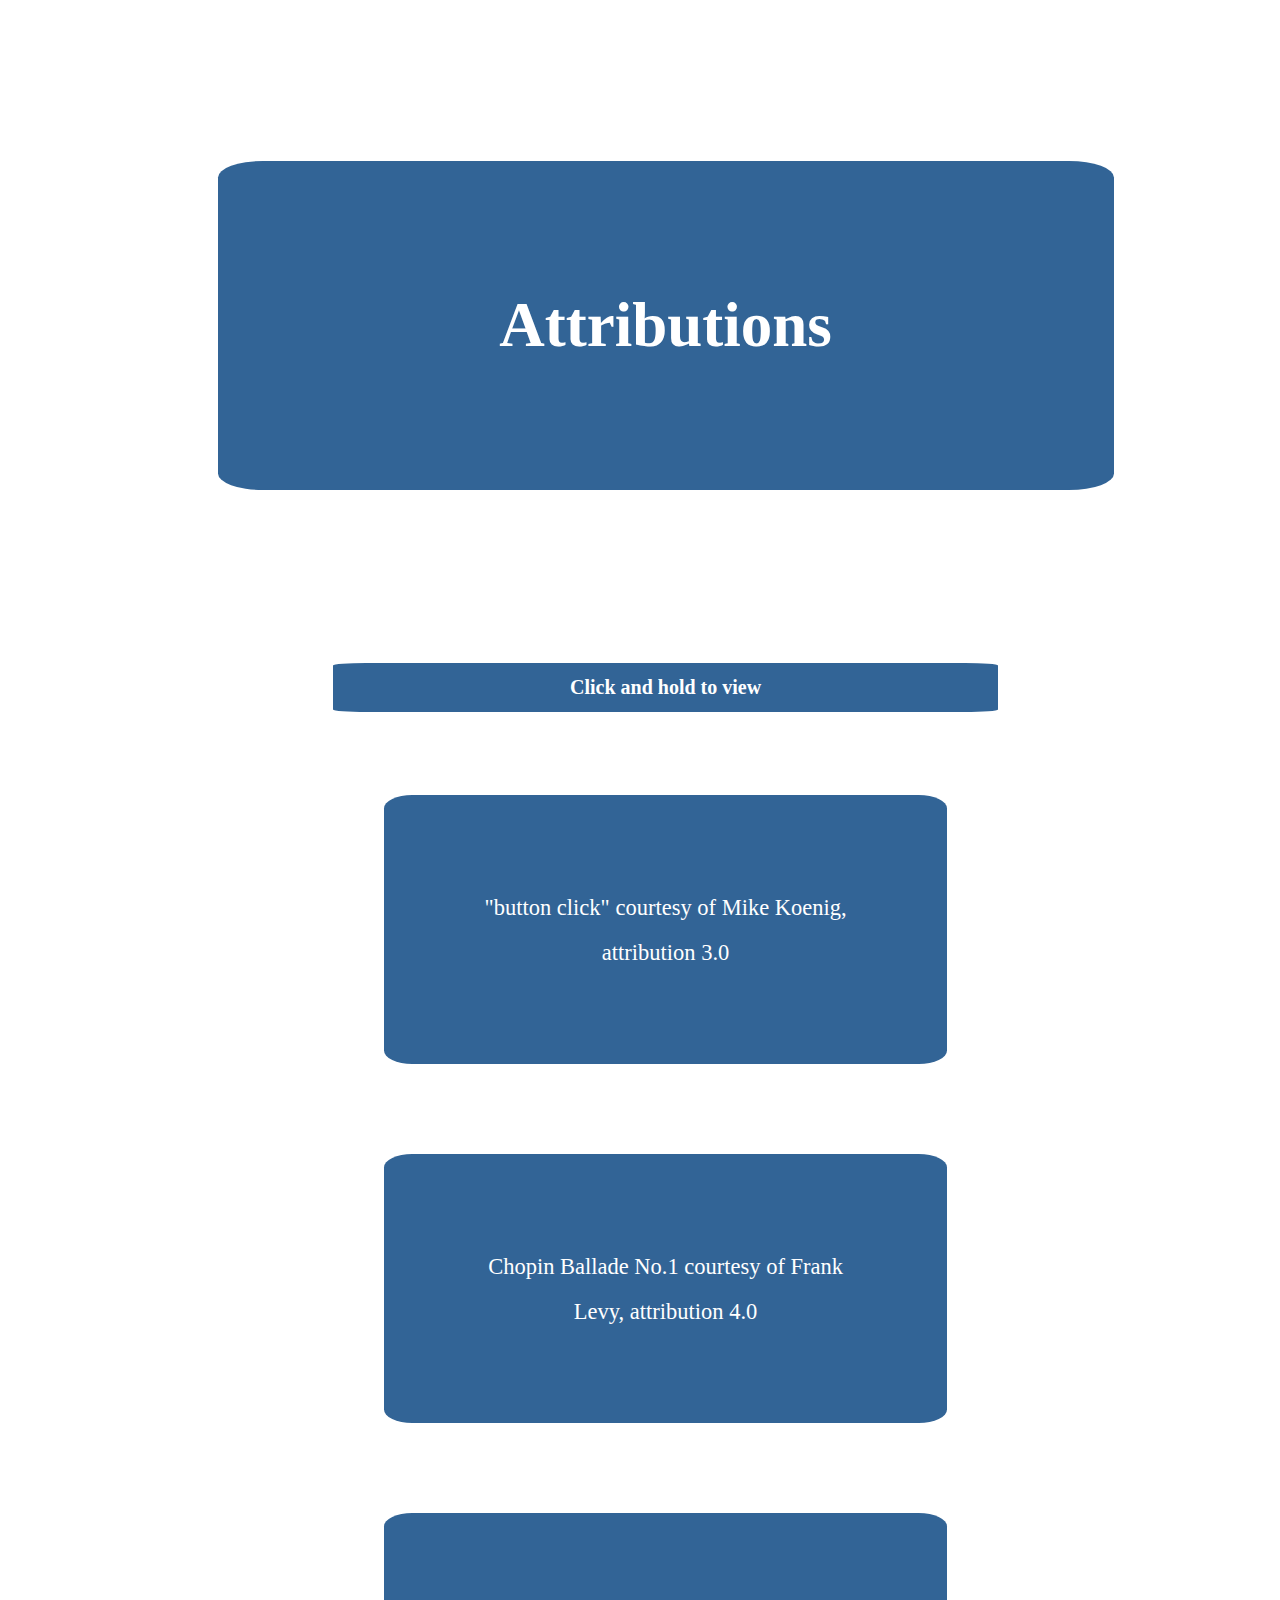
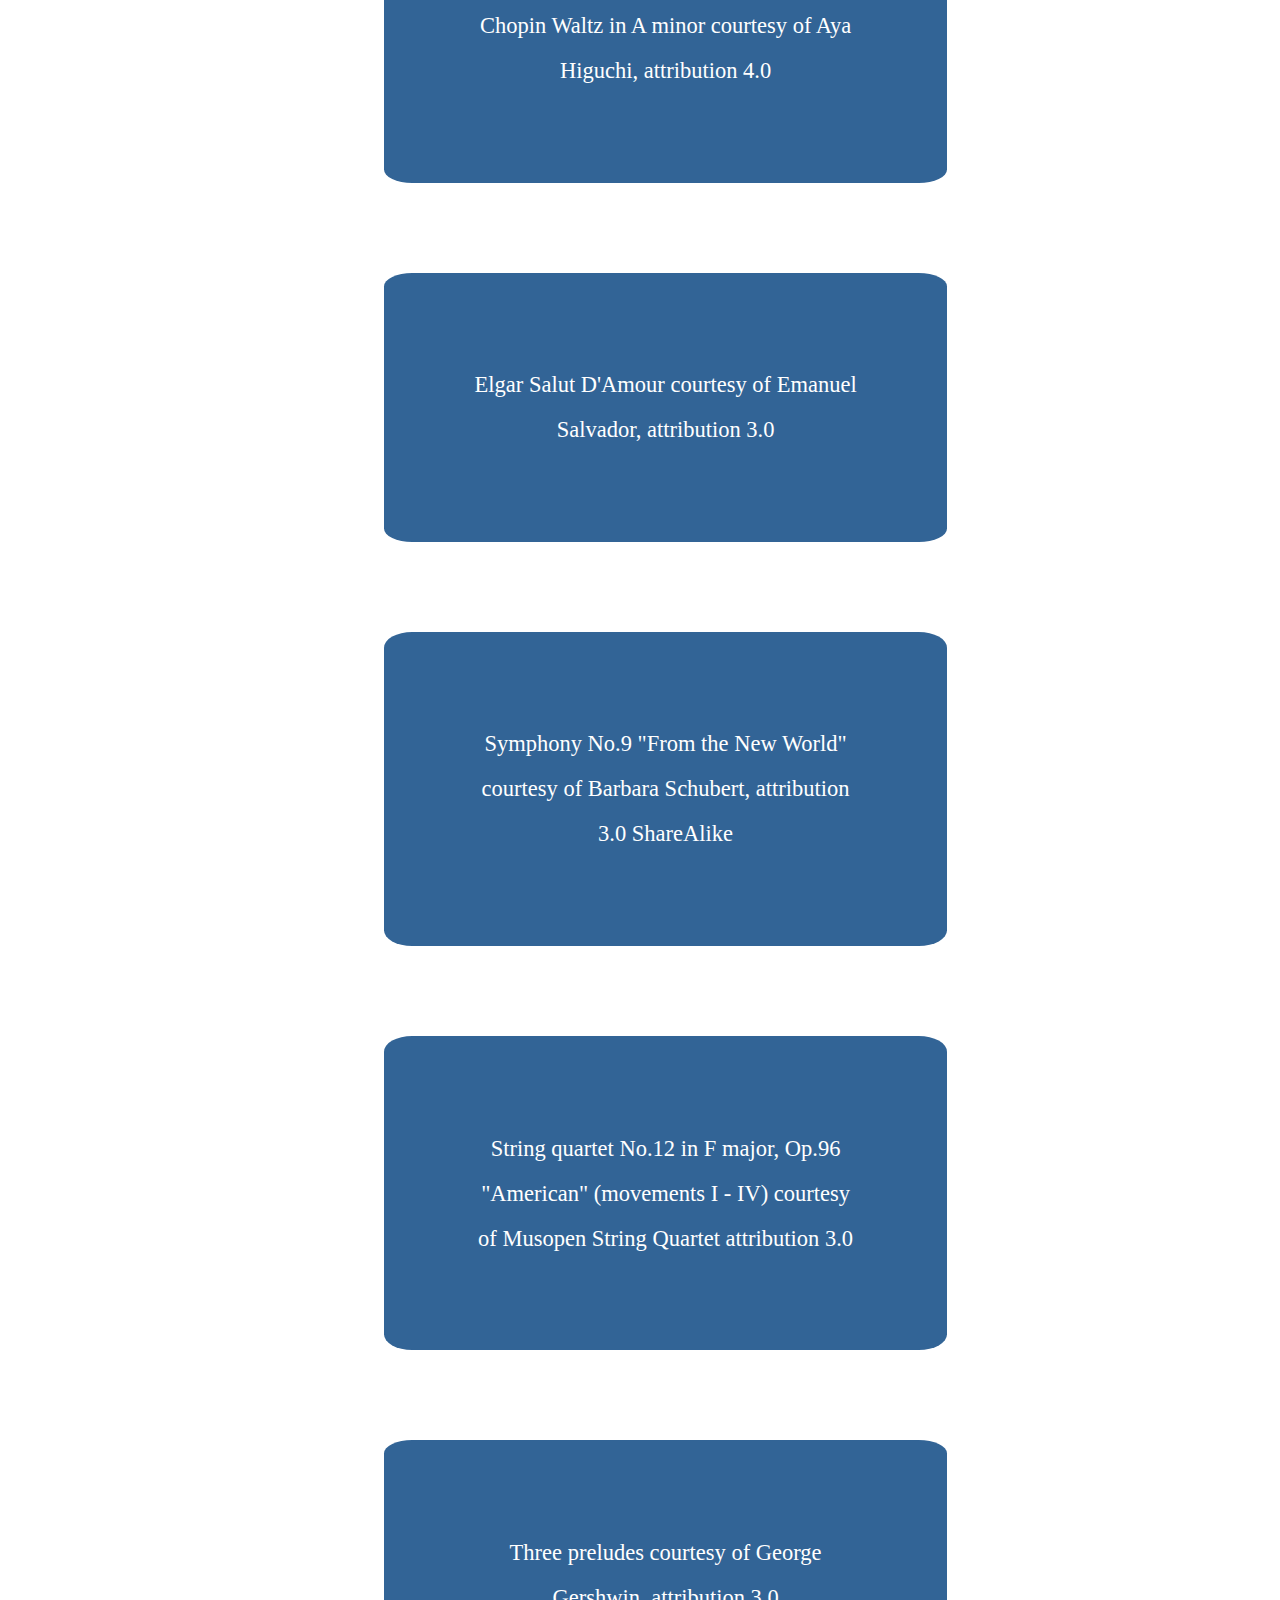
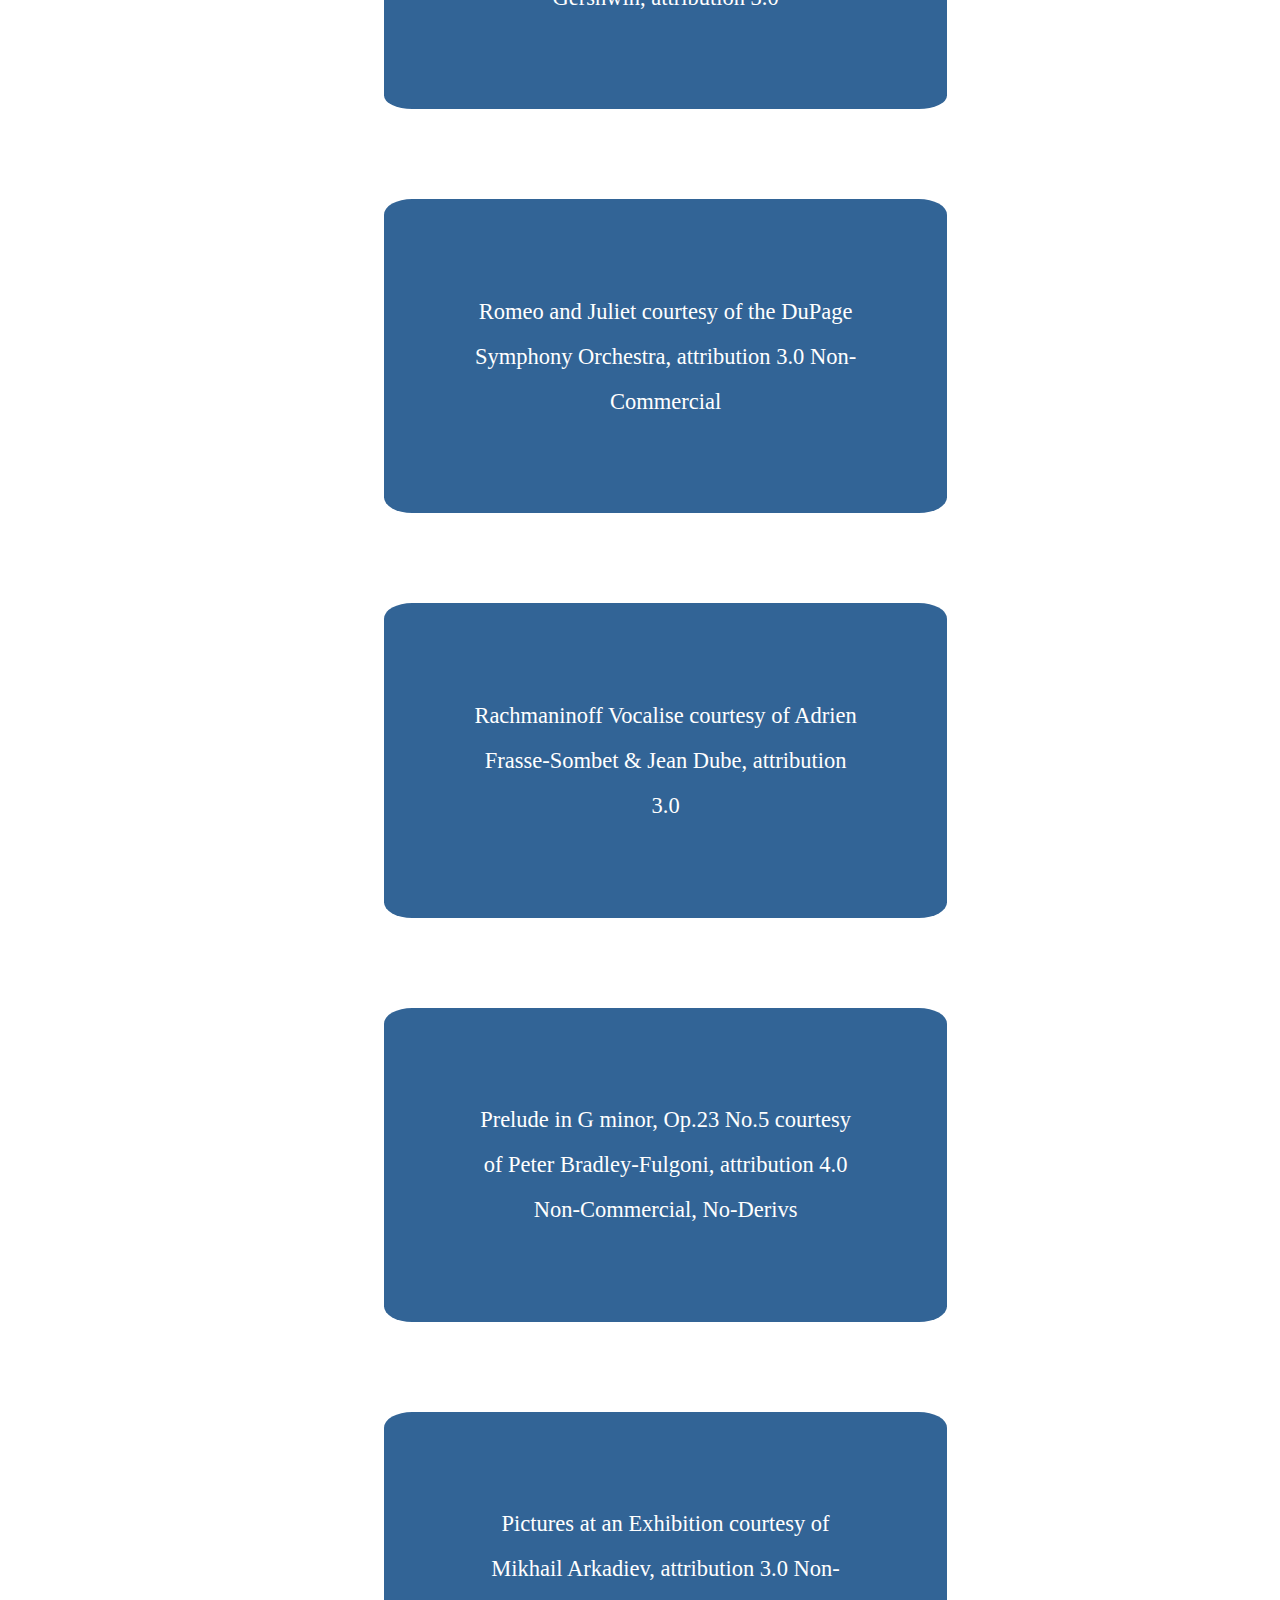
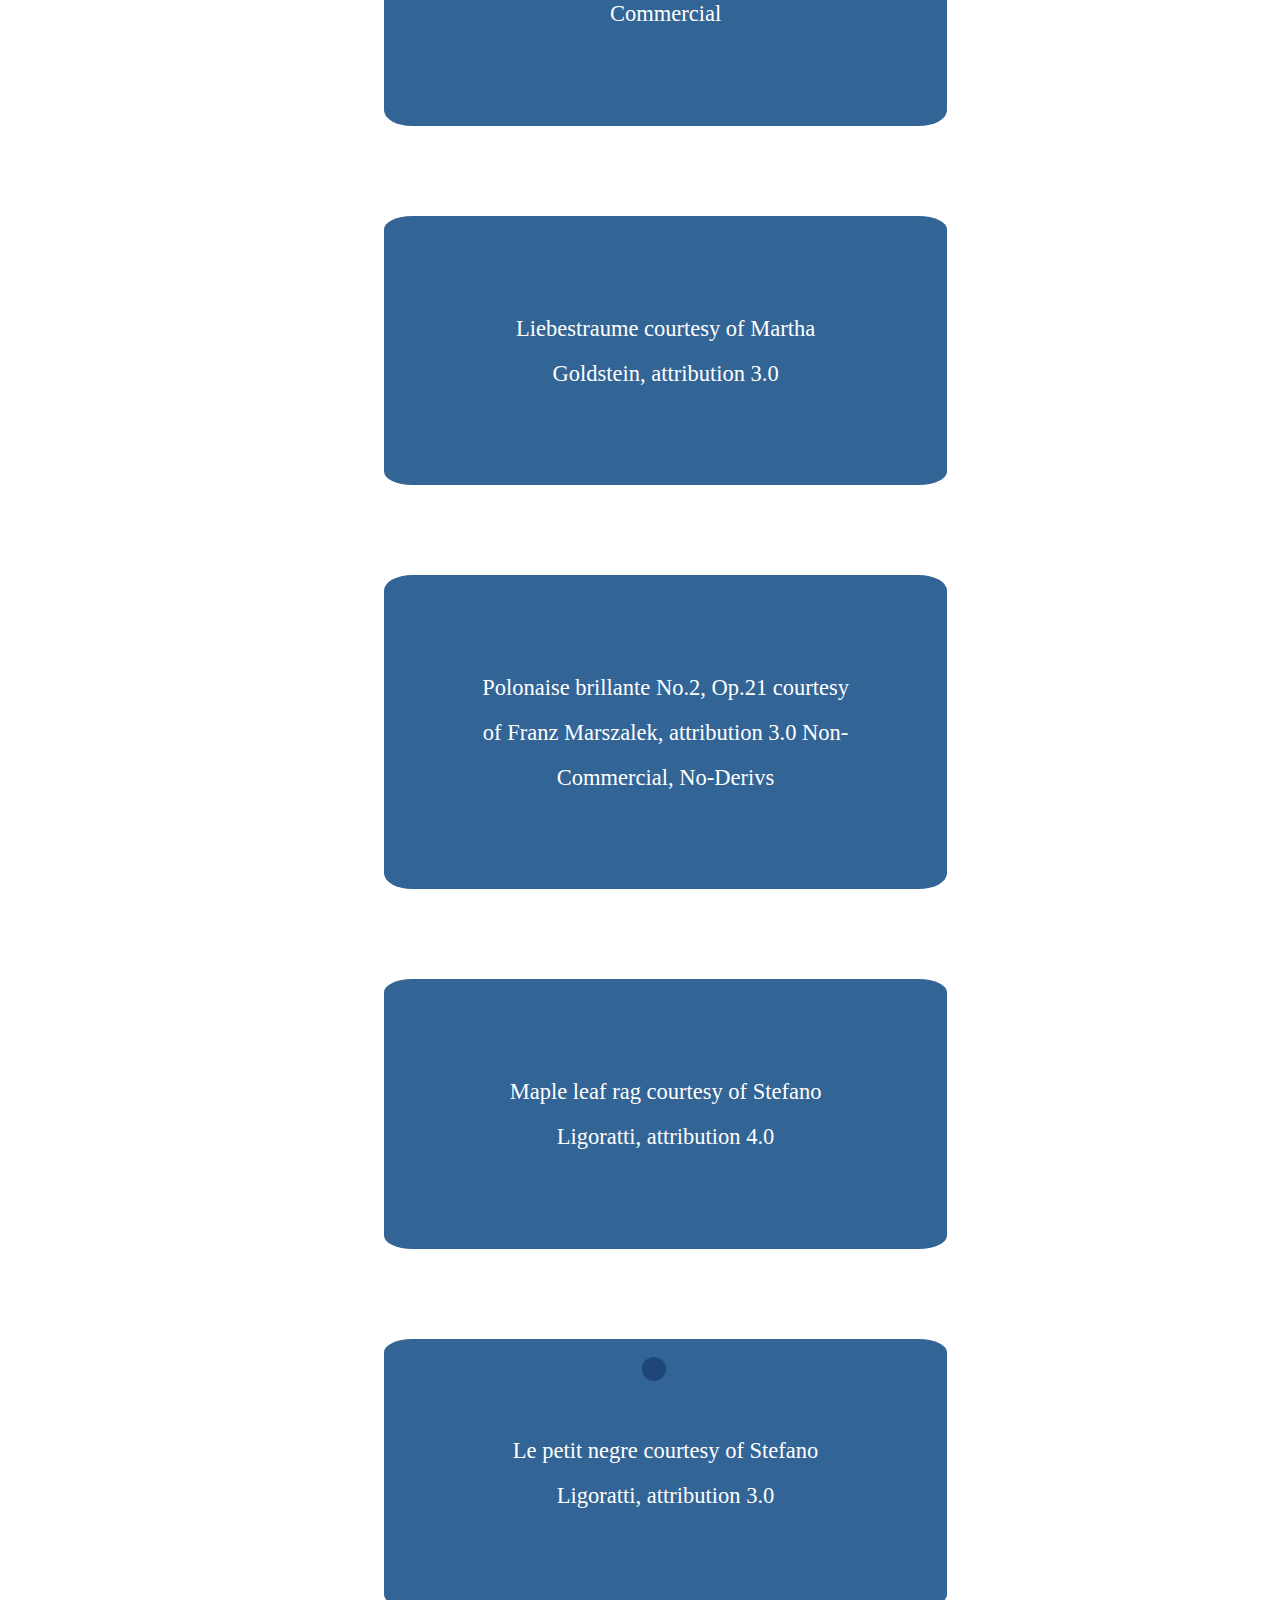
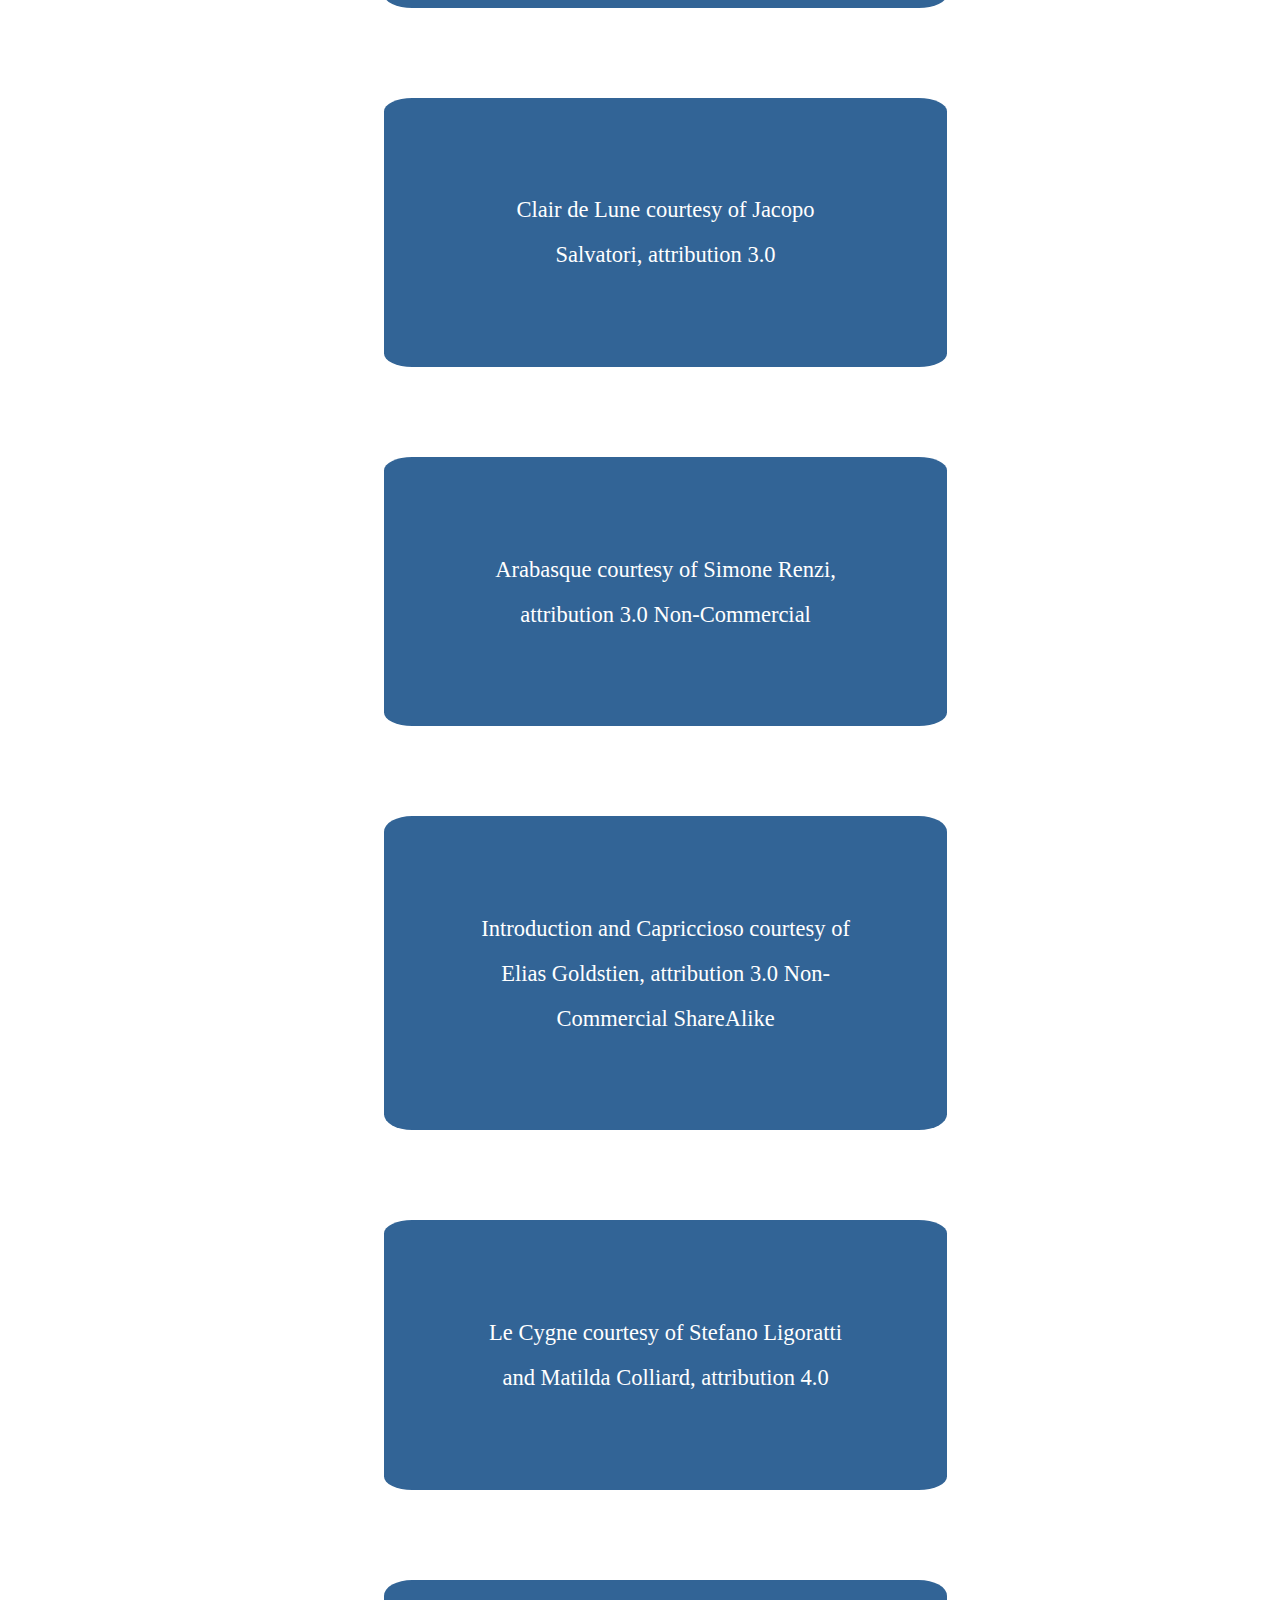
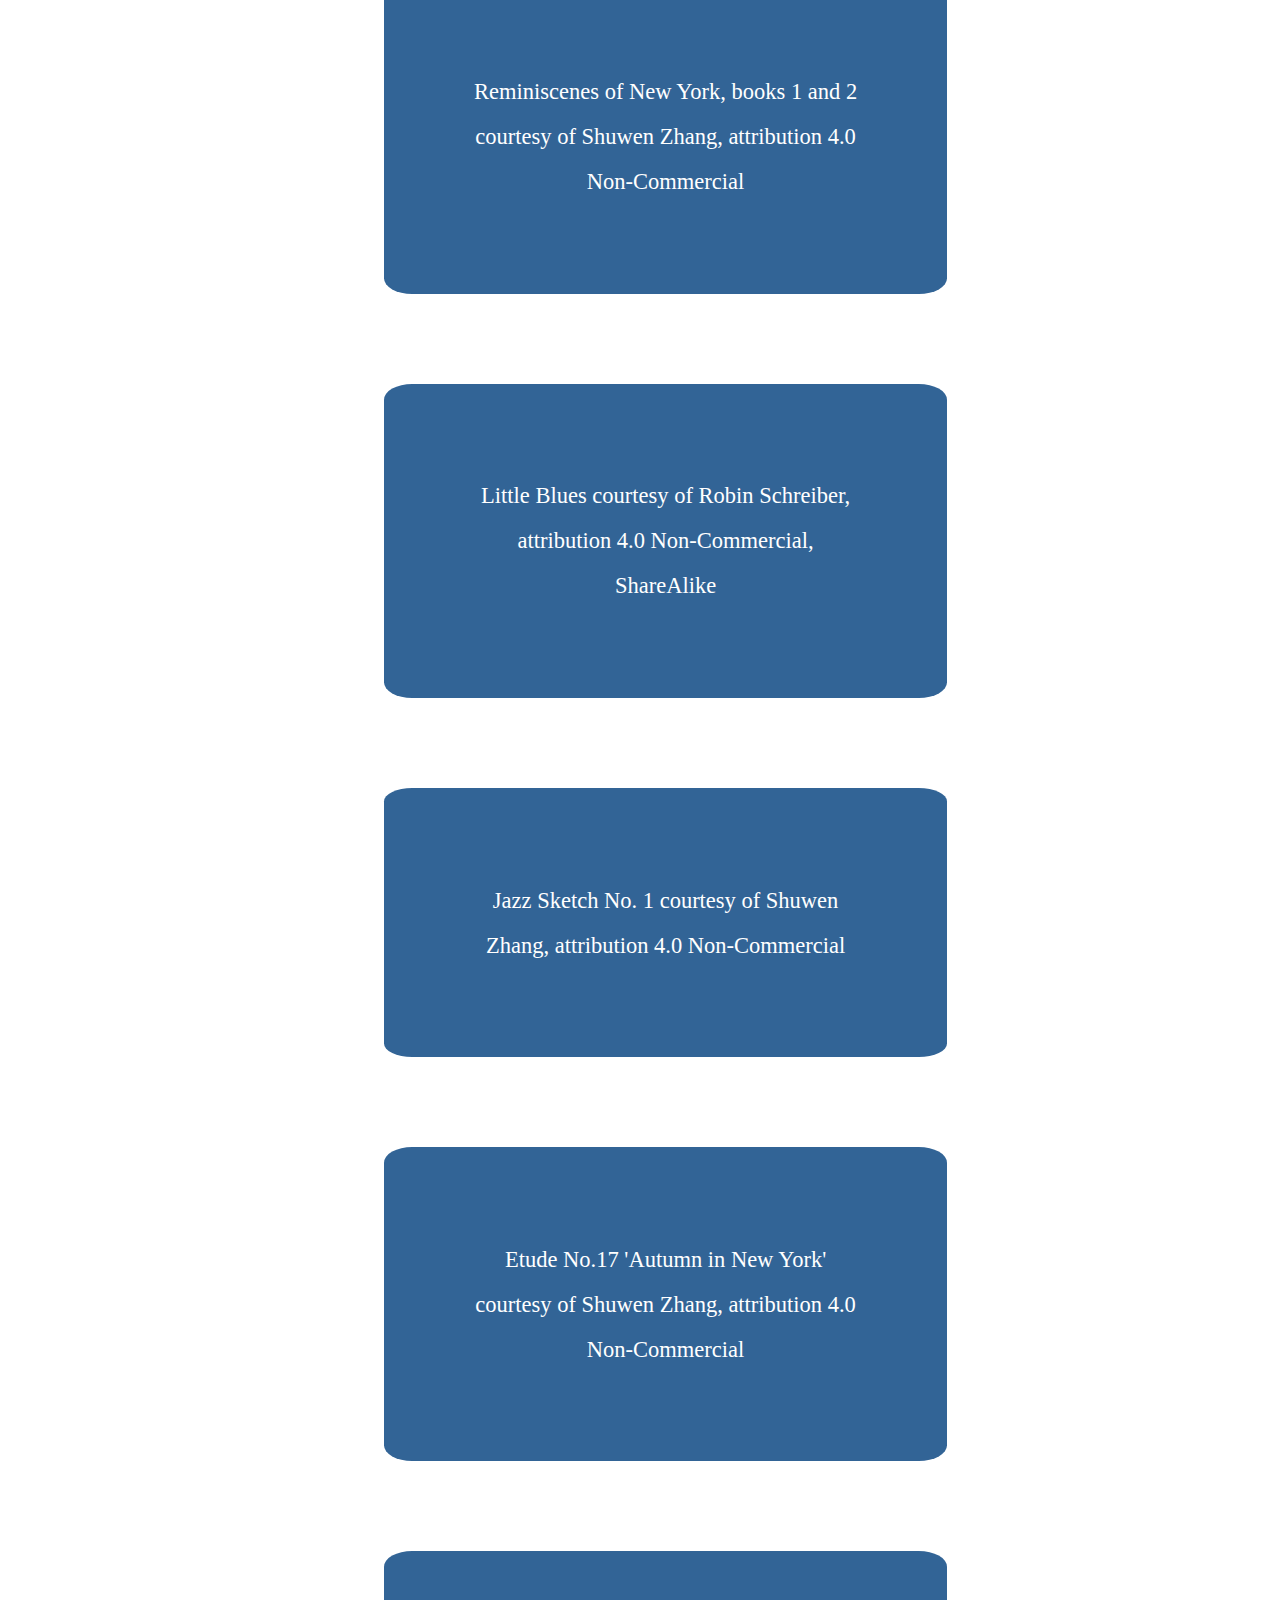
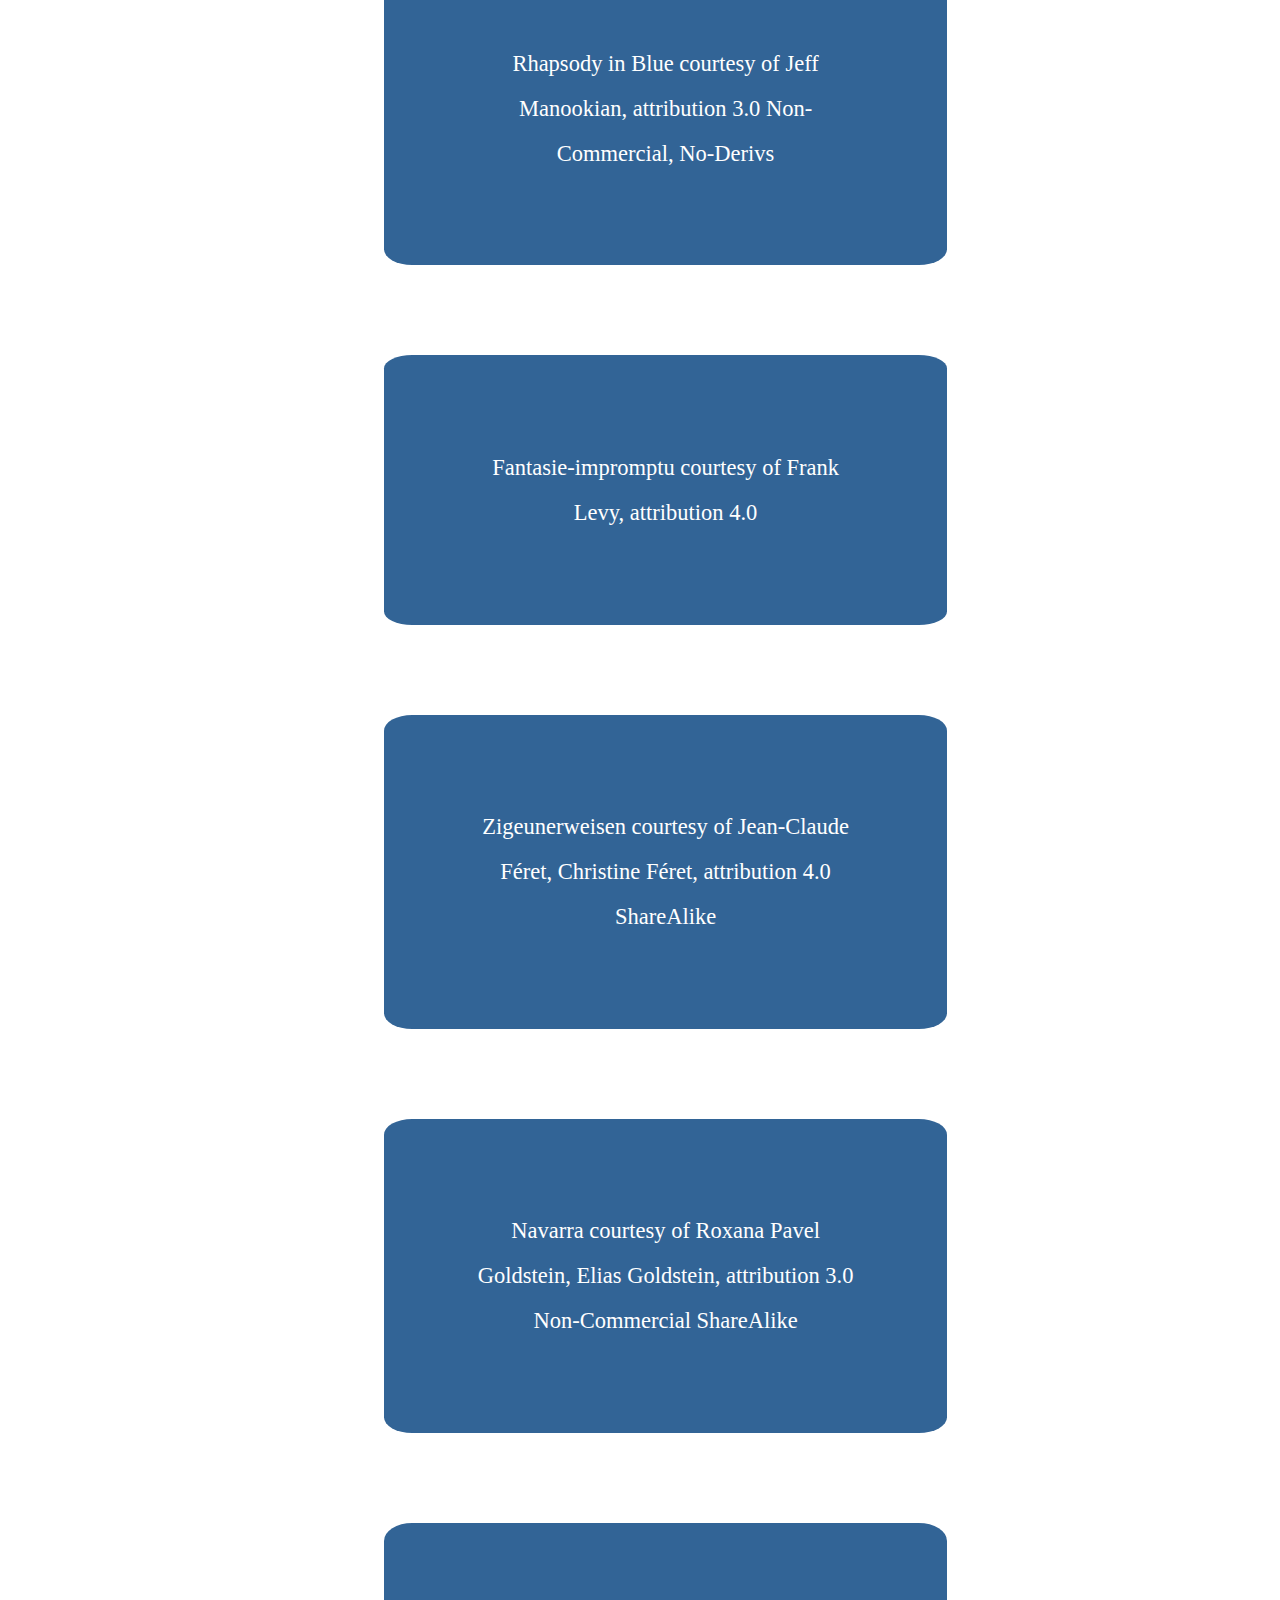
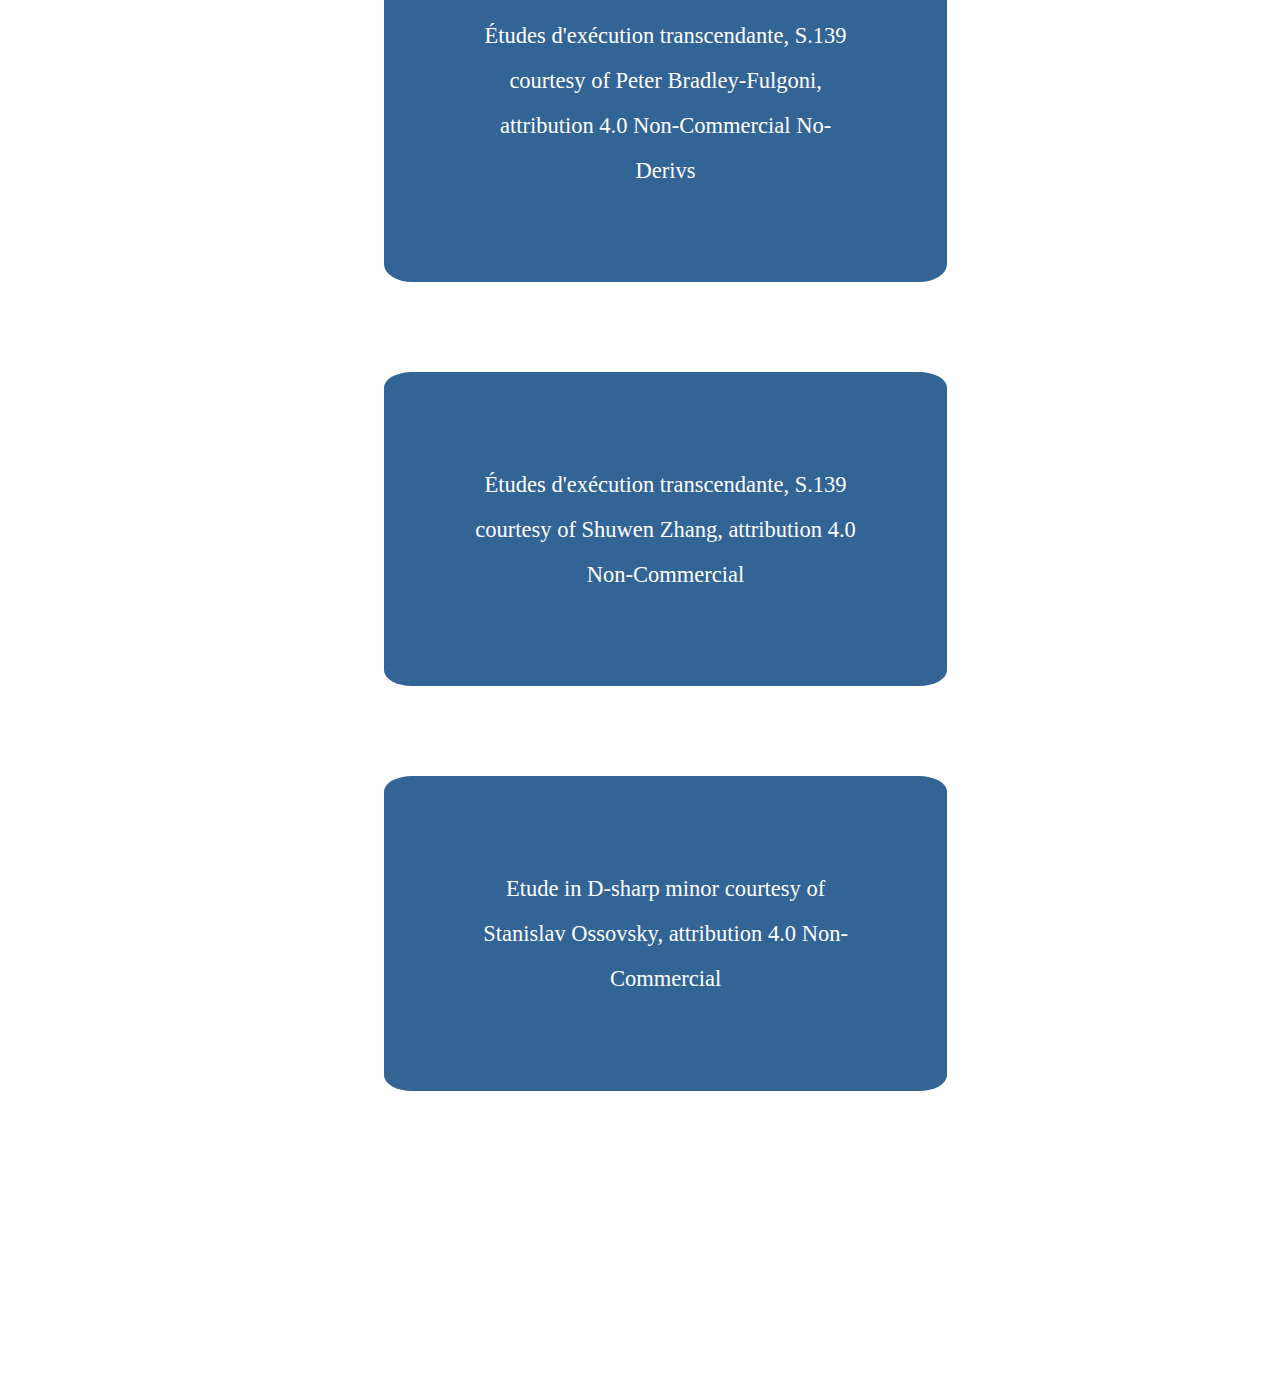
<file: attributions.html>
<!DOCTYPE html>
<html>
<head>
	<title>Con Fuoko - Attributions</title>
	<link rel="stylesheet" type="text/css" href="style_secondary.css">
	<link href="https://fonts.googleapis.com/css2?family=Megrim&display=swap" rel="stylesheet">
	<link rel="apple-touch-icon" sizes="120x120" href="./favicons/apple-touch-icon.png">
    <link rel="icon" type="image/png" sizes="32x32" href="./favicons/favicon-32x32.png">
    <link rel="icon" type="image/png" sizes="16x16" href="./favicons/favicon-16x16.png">
    <link rel="manifest" href="./favicons/site.webmanifest">
    <link rel="mask-icon" href="./favicons/safari-pinned-tab.svg" color="#5bbad5">
    <meta charset="utf-8">
    <meta name="msapplication-TileColor" content="#da532c">
    <meta name="theme-color" content="#958989">
</head>
<body>
	<div class="cursorMouse">
    </div>
	<h1 class="titles">
		Attributions
	</h1>
	<h1 class="directions">
		Click and hold to view
	</h1>

	<p class="attribute">
		"button click" courtesy of Mike Koenig, attribution 3.0
	</p>
	<p class="attribute">
		Chopin Ballade No.1 courtesy of Frank Levy, attribution 4.0
	</p>
	<p class="attribute">
		Chopin Waltz in A minor courtesy of Aya Higuchi, attribution 4.0
	</p>
	<p class="attribute">
		Elgar Salut D'Amour courtesy of Emanuel Salvador,
		attribution 3.0
	</p>
	<p class="attribute">
		Symphony No.9 "From the New World" courtesy of Barbara Schubert,
		attribution 3.0 ShareAlike
	</p>
	<p class="attribute">
		String quartet No.12 in F major, Op.96 "American" (movements I - IV) courtesy of Musopen String Quartet
		attribution 3.0 
	</p>
	<p class="attribute">
		Three preludes courtesy of George Gershwin, attribution 3.0
	</p>
	<p class="attribute">
		Romeo and Juliet courtesy of the DuPage Symphony Orchestra, attribution 3.0 Non-Commercial
	</p>
	<p class="attribute">
		Rachmaninoff Vocalise courtesy of Adrien Frasse-Sombet & Jean Dube, attribution 3.0
	</p>
	<p class="attribute">Prelude in G minor, Op.23 No.5 courtesy of Peter Bradley-Fulgoni, attribution 4.0 Non-Commercial, No-Derivs
	</p>
	<p class="attribute">Pictures at an Exhibition courtesy of Mikhail Arkadiev, attribution 3.0 Non-Commercial
	</p>
	<p class="attribute">Liebestraume courtesy of Martha Goldstein, attribution 3.0
	</p>
	<p class="attribute">Polonaise brillante No.2, Op.21 courtesy of Franz Marszalek, attribution 3.0 Non-Commercial, No-Derivs
	</p>
	<p class="attribute">Maple leaf rag courtesy of Stefano Ligoratti, attribution 4.0
	</p>
	<p class="attribute">Le petit negre courtesy of Stefano Ligoratti, attribution 3.0
	</p>
	<p class="attribute">Clair de Lune courtesy of Jacopo Salvatori, attribution 3.0
	</p>
	<p class="attribute">Arabasque courtesy of Simone Renzi, attribution 3.0 Non-Commercial
	</p>
	<p class="attribute">Introduction and Capriccioso courtesy of Elias Goldstien, attribution 3.0 Non-Commercial ShareAlike
	</p>
	<p class="attribute">Le Cygne courtesy of Stefano Ligoratti and Matilda Colliard, attribution 4.0
	</p>
	<p class="attribute">Reminiscenes of New York, books 1 and 2 courtesy of Shuwen Zhang, attribution 4.0 Non-Commercial
	</p>
	<p class="attribute">Little Blues courtesy of Robin Schreiber, attribution 4.0 Non-Commercial, ShareAlike
	</p>
	<p class="attribute">Jazz Sketch No. 1 courtesy of Shuwen Zhang, attribution 4.0 Non-Commercial
	</p>
	<p class="attribute">Etude No.17 'Autumn in New York' courtesy of Shuwen Zhang, attribution 4.0 Non-Commercial
	</p>
	<p class="attribute">Rhapsody in Blue courtesy of Jeff Manookian, attribution 3.0 Non-Commercial, No-Derivs
	</p>
	<p class="attribute">Fantasie-impromptu courtesy of Frank Levy, attribution 4.0
	</p>
	<p class="attribute">Zigeunerweisen courtesy of Jean-Claude Féret, Christine Féret, attribution 4.0 ShareAlike
	</p>
	<p class="attribute">Navarra courtesy of Roxana Pavel Goldstein, Elias Goldstein, attribution 3.0 Non-Commercial ShareAlike
	</p>
	<p class="attribute">Études d'exécution transcendante, S.139 courtesy of Peter Bradley-Fulgoni, attribution 4.0 Non-Commercial No-Derivs
	</p>
	<p class="attribute">Études d'exécution transcendante, S.139 courtesy of Shuwen Zhang, attribution 4.0 Non-Commercial
	</p>
	<p class="attribute">Etude in D-sharp minor courtesy of 	Stanislav Ossovsky, attribution 4.0 Non-Commercial
	</p>

	<script src="window_secondary.js"></script>
</body>
</body>
</html>
</file>
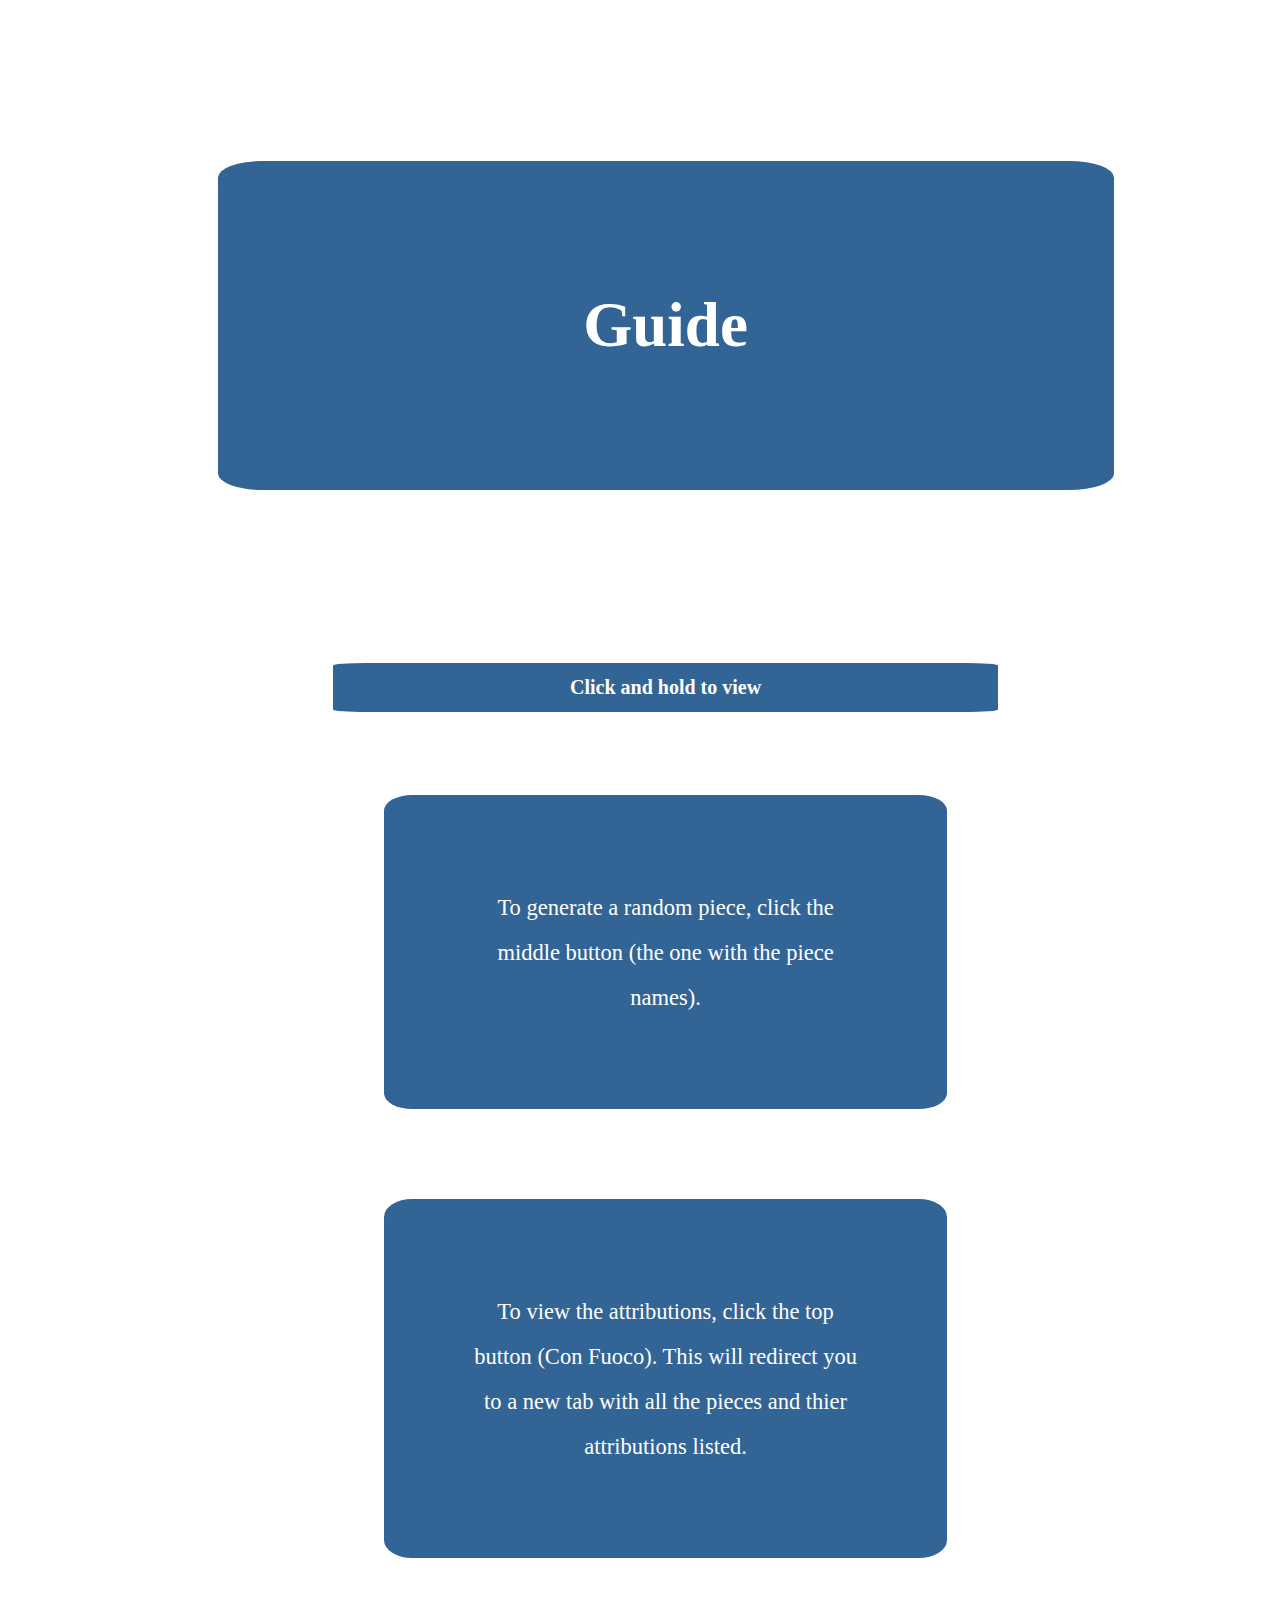
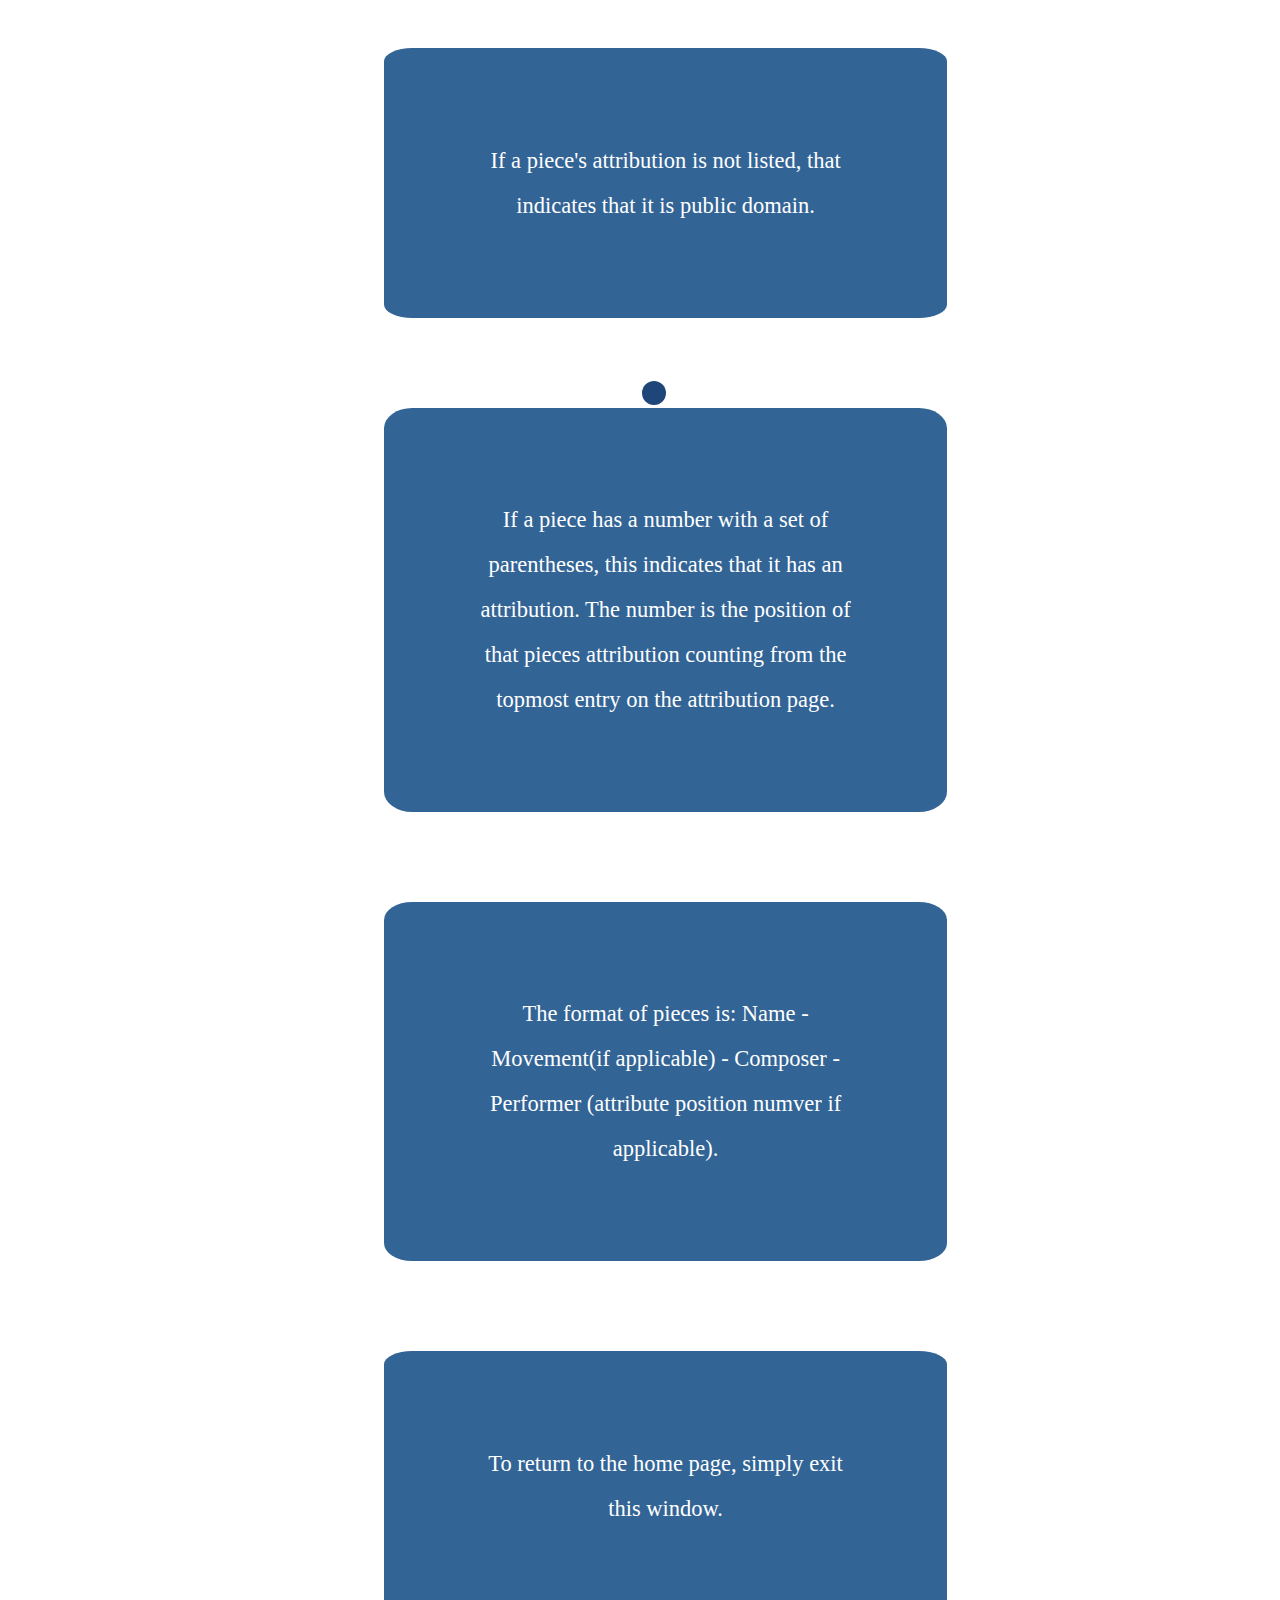
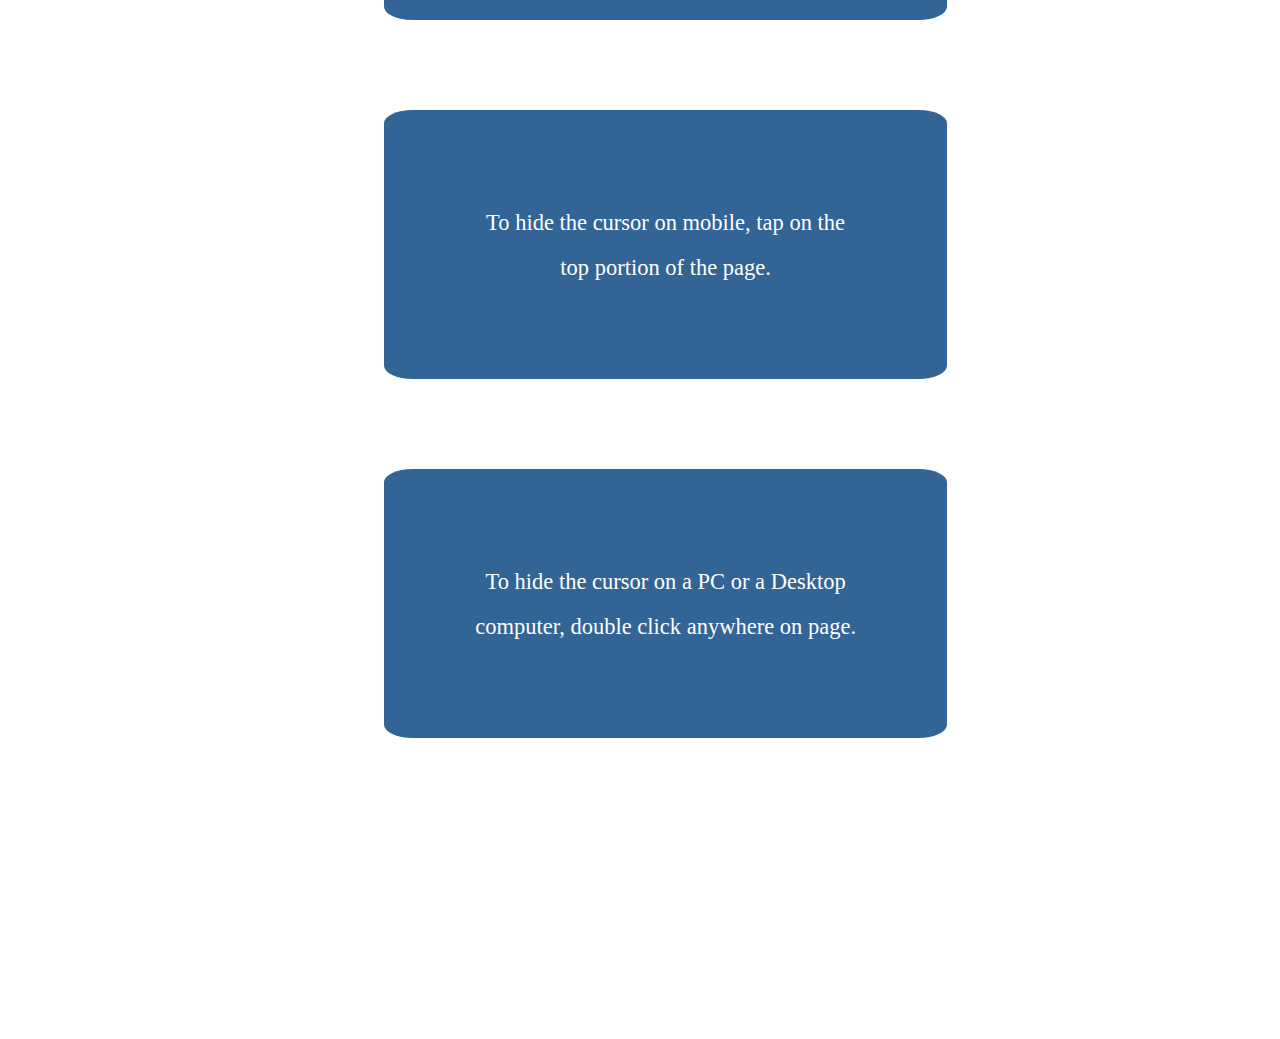
<file: help.html>
<!DOCTYPE html>
<html>
<head>
	<title>Con Fuoco - Guide</title>
	<link rel="stylesheet" type="text/css" href="style_secondary.css">
	<link href="https://fonts.googleapis.com/css2?family=Megrim&display=swap" rel="stylesheet">
	<link rel="icon" 
      type="image/png" 
      href="./icon.png">
      <link rel='shortcut icon' type='image/x-icon' href='./icon_128.png' />
</head>
<body>
	<div class="cursorMouse">
    </div>
	<h1 class="titles">
		Guide
	</h1>
	<h1 class="directions">
		Click and hold to view
	</h1>
	<p class="attribute">
		To generate a random piece, click the middle button (the one with the piece names).
	</p>
	<p class="attribute">
		To view the attributions, click the top button (Con Fuoco). This will redirect you to a new tab with all the pieces and thier attributions listed.
	</p>
	<p class="attribute">
		If a piece's attribution is not listed, that indicates that it is public domain.
	</p>
	<p class="attribute">
		If a piece has a number with a set of parentheses, this indicates that it has an attribution. The number is the position of that pieces attribution counting from the topmost entry on the attribution page.
	</p>
	<p class="attribute">
		The format of pieces is: Name - Movement(if applicable) - Composer - Performer (attribute position numver if applicable).
	</p>
	<p class="attribute">
		To return to the home page, simply exit this window.
	</p>
	<p class="attribute">
		To hide the cursor on mobile, tap on the top portion of the page.
	</p>
	<p class="attribute">
		To hide the cursor on a PC or a Desktop computer, double click anywhere on page.
	</p>

	<script src="window_secondary.js"></script>

</body>
</html>
</file>
<file: style_secondary.css>
* {
  animation: fade_in 2s;
  cursor: none;
  overflow: auto;
  margin: 0px;
  padding: 0px;
}
body {
	overflow: auto;
	margin: 2%;
  font-family: 'Comfortaa', cursive;
  color: white;
	align-items: center;
	justify-content: space-around;
	display: flex;
	flex-direction: column;
  cursor: none;
  width: 100% ;
  max-width: 100%;
  margin-bottom: 20%;
}

.cursorMouse {
  width: 1.5rem;
  height: 1.5rem;
  border: 0px solid black;
  border-radius: 50%;
  background: rgb(30,70,120);
  position: absolute;
  transform: translate(-50%,-50%);
  pointer-events: none;
  transition: 0.5s;
  transform-origin: 100% 100%;
  transition-property: background, transform, border; 
  z-index: 1;
}
.hovering {
  transform: scale(2);
  background: rgba(140,200,240,0.6);
  border-width: 0px;
}
.titles {
  background: rgb(50,100,150);
  padding: 10%;
  border-radius: 5%;
  transition: 0.5s;
  width: 50%;
  text-align: center;
  font-size: 7vh;
  margin-bottom: 15vh;
  margin-top: 15vh;
  text-align: center;

}
.titles:hover {
  background: rgb(80,160,240);
  padding: 10%;
  border-radius: 5%;
  transition: 0.5s;
  width: 50%;
  text-align: center;
  font-size: 7vh;
  cursor: none;
  margin-bottom: 15vh;
  margin-top: 15vh;


}
.directions {
  background: rgb(50,100,150);
  padding: 1%;
  border-radius: 5%;
  transition: 0.5s;
  width: 50%;
  text-align: center;
  font-size: 20px;
  margin: 3%;
}
.directions:hover{
  background: rgb(80,160,240);
  padding: 1%;
  border-radius: 5%;
  transition: 0.5s;
  width: 50%;
  text-align: center;
  font-size: 20px;
  cursor: none;
  margin: 3%;

}
.attribute {
  background: rgb(50,100,150);
  padding: 7%;
  border-radius: 5%;
  transition: 1s;
  width: 30%;
  text-align: center;
  font-size: 2.5vh;
  line-height: 2;
  cursor: none;
  margin: 5vh;
}
.attribute:hover {
  background: rgb(80,160,240);
  padding: 7%;
  transition: 1s;
  width: 30%;
  text-align: center;
  font-size: 2.5vh;
  cursor: none;

}
.clear {
  transition: 0.3s;
  transition-property: opacity, background, transform;
  opacity: 0%;
 }
.not-clear {
  transition: 0.3s;
  transition-property: opacity, background, transform; 
}
footer {
  font-size: 3vh;
  align-items: baseline; 
}
@keyframes fade_in {
  0%{
    opacity: 0%
  }
  100% {
    opacity: 100%
  }

}
</file>
